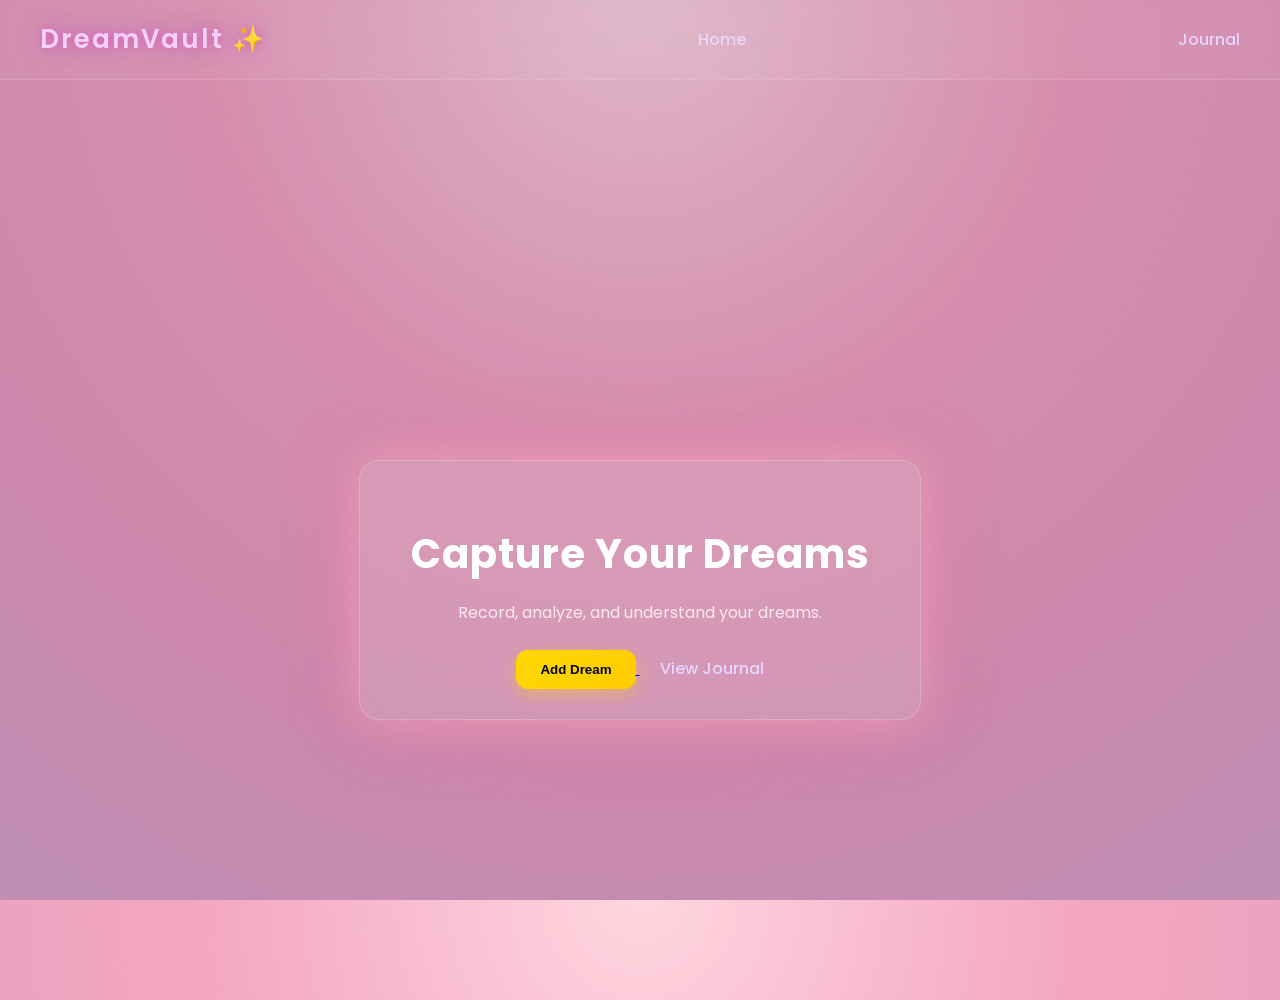
<file: index.html>
<!DOCTYPE html>
<html lang="en">
<head>
  <meta charset="UTF-8">
  <title>DreamVault</title>

  <link rel="stylesheet" href="css/style.css">
  <link href="https://fonts.googleapis.com/css2?family=Poppins:wght@400;600;700&display=swap" rel="stylesheet">
</head>

<body>

  <div class="navbar">

    <div class="logo">DreamVault ✨</div>

  
      <a href="index.html" class="link">Home</a>
      <a href="journal.html" class="link">Journal</a>
    </div>

  </div>

  <!-- HERO SECTION -->
  <section class="hero">

    <div class="hero-box">

      <h1>Capture Your Dreams</h1>
      <p>Record, analyze, and understand your dreams.</p>

      <a href="add-dream.html">
        <button class="btn-primary">Add Dream</button>
      </a>

      <a href="journal.html" class="link">View Journal</a>

    </div>

  </section>

</body>
</html>
</file>
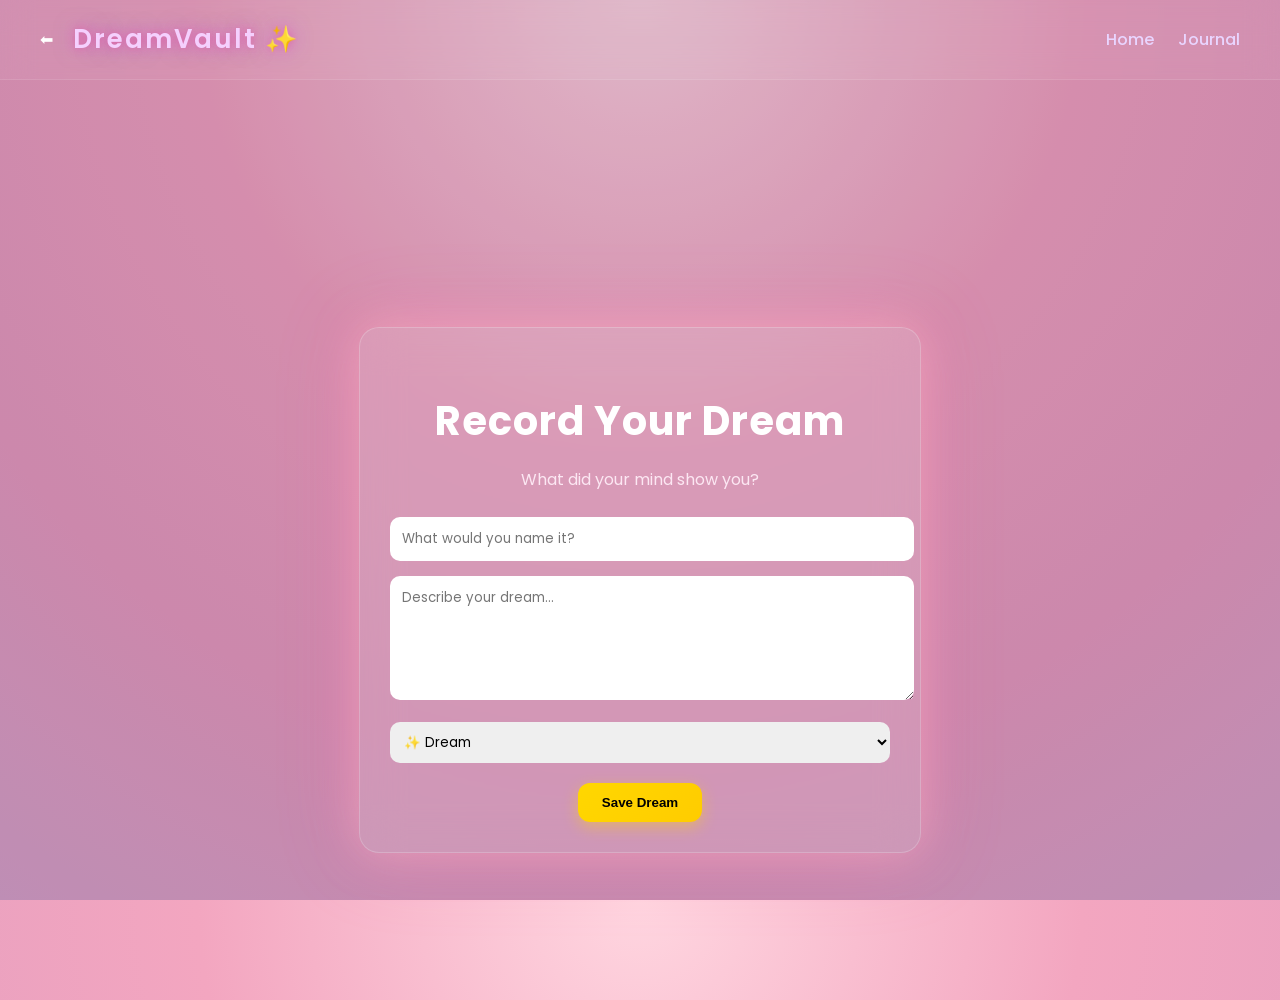
<file: add-dream.html>
<!DOCTYPE html>
<html lang="en">
<head>
  <meta charset="UTF-8">
  <title>Add Dream - DreamVault</title>

  <link rel="stylesheet" href="css/style.css">
  <link href="https://fonts.googleapis.com/css2?family=Poppins:wght@400;600;700&display=swap" rel="stylesheet">
</head>

<body>

  <!-- NAVBAR -->
  <div class="navbar">

    <!-- LEFT -->
    <div style="display:flex; align-items:center; gap:20px;">
      <a href="index.html" style="color:white; text-decoration:none;">⬅</a>
      <div class="logo">DreamVault ✨</div>
    </div>

    <!-- RIGHT -->
    <div style="margin-left:auto;">
      <a href="index.html" class="link">Home</a>
      <a href="journal.html" class="link">Journal</a>
    </div>

  </div>

  <!-- FORM -->
  <section class="hero">

    <div class="hero-box">

      <h1>Record Your Dream</h1>
      <p>What did your mind show you?</p>

      <!-- ✅ IMPORTANT: method + action -->
      <form method="POST" action="save_dream.php">

        <!-- TITLE -->
        <input 
          type="text"
          name="title"
          placeholder="What would you name it?"
          required
          style="
            width: 100%;
            padding: 12px;
            border-radius: 10px;
            border: none;
            margin-bottom: 15px;
            font-family: Poppins;
          "
        >

        <!-- DREAM TEXT -->
        <textarea 
          name="description"
          placeholder="Describe your dream..."
          rows="5"
          required
          style="
            width: 100%;
            padding: 12px;
            border-radius: 10px;
            border: none;
            margin-bottom: 15px;
            font-family: Poppins;
          "
        ></textarea>

        <!-- TAG -->
        <select name="tag" style="
          width: 100%;
          padding: 10px;
          border-radius: 10px;
          margin-bottom: 20px;
          border: none;
          font-family: Poppins;
        ">
          <option value="✨ Dream">✨ Dream</option>
          <option value="😴 Weird">😴 Weird</option>
          <option value="😱 Nightmare">😱 Nightmare</option>
          <option value="💖 Happy">💖 Happy</option>
        </select>

        <button type="submit" class="btn-primary">
          Save Dream
        </button>

      </form>

    </div>

  </section>

</body>
</html>
</file>
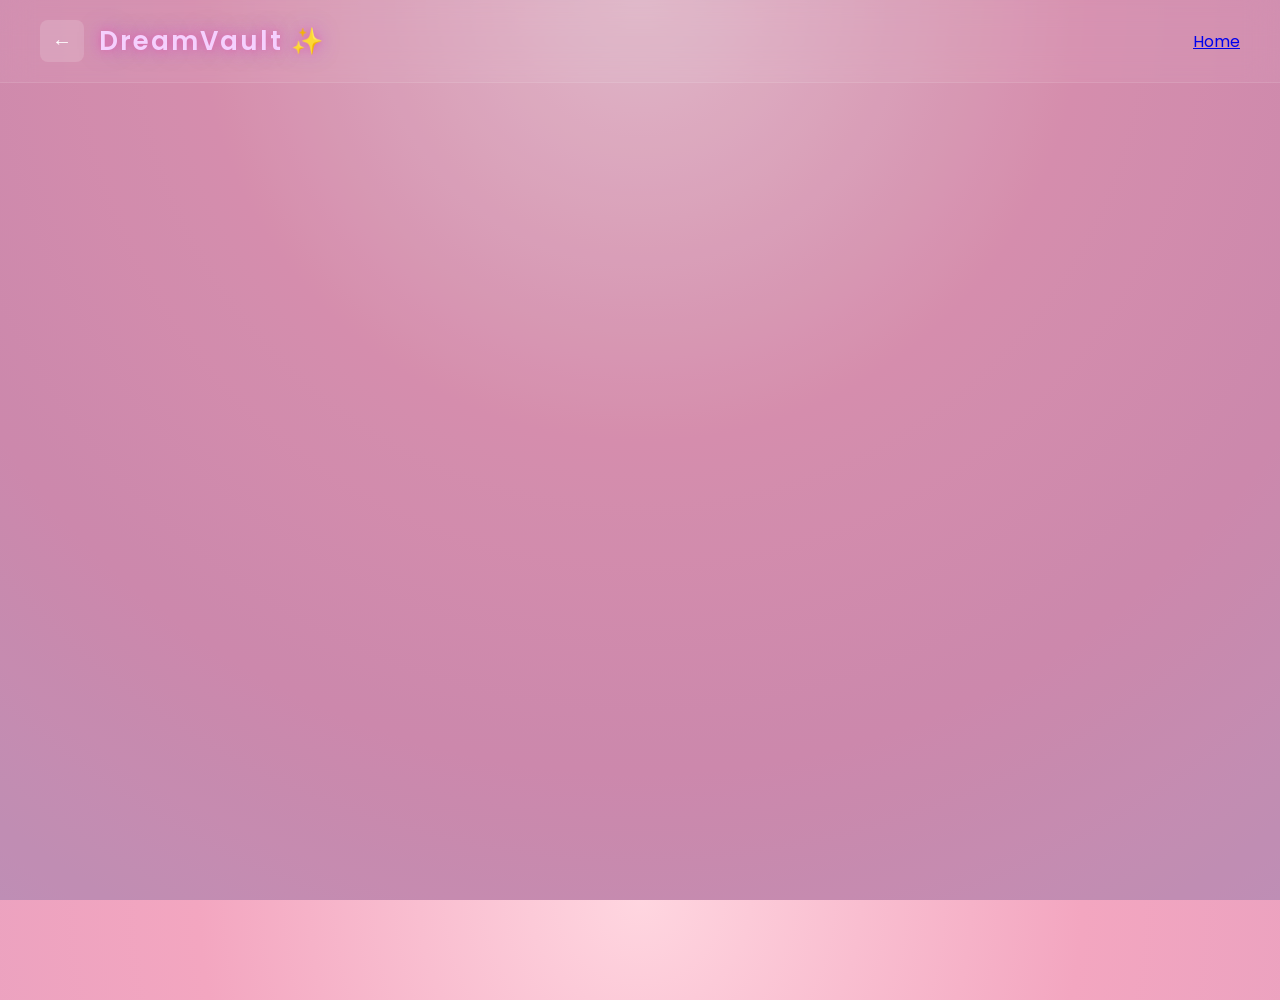
<file: journal.html>
<!DOCTYPE html>
<html lang="en">
<head>
  <meta charset="UTF-8">
  <title>Dream Journal - DreamVault</title>

  <link rel="stylesheet" href="css/style.css">
  <link href="https://fonts.googleapis.com/css2?family=Poppins:wght@400;600;700&display=swap" rel="stylesheet">

  <style>
    .dream-list {
      max-width: 800px;
      width: 90%;
      margin: 120px auto 40px auto;
    }

    .dream-card {
      background: rgba(255, 255, 255, 0.12);
      backdrop-filter: blur(15px);
      border-radius: 18px;
      padding: 20px;
      margin-bottom: 20px;
      border: 1px solid rgba(255,255,255,0.2);
      color: white;
      transition: 0.3s;
    }

    .dream-card:hover {
      transform: translateY(-5px);
      box-shadow: 0 0 30px rgba(255, 105, 180, 0.4);
    }

    .tag {
      background: rgba(255,255,255,0.2);
      padding: 5px 10px;
      border-radius: 10px;
      font-size: 12px;
      display: inline-block;
      margin-bottom: 10px;
    }

    .btn {
      margin-right: 10px;
      padding: 6px 12px;
      border-radius: 8px;
      border: none;
      cursor: pointer;
      color: white;
    }

    .view-btn { background: #a78bfa; }
    .analyze-btn { background: #22c55e; }

    .happy { border-left: 8px solid #ff9ff3; }
    .nightmare { border-left: 8px solid #ff4d6d; }
    .weird { border-left: 8px solid #a78bfa; }
    .normal { border-left: 8px solid #60a5fa; }

    .modal {
      display: none;
      position: fixed;
      top: 0; left: 0;
      width: 100%; height: 100%;
      background: rgba(10, 10, 20, 0.55);
      backdrop-filter: blur(12px);
      justify-content: center;
      align-items: center;
      z-index: 999;
    }

    .modal-content {
      background: rgba(255, 255, 255, 0.12);
      backdrop-filter: blur(25px);
      border-radius: 20px;
      padding: 30px;
      width: 500px;
      max-height: 80vh;
      overflow-y: auto;
      color: white;

      transform: scale(0.8);
      opacity: 0;
      transition: all 0.3s ease;
    }

    .modal.show .modal-content {
      transform: scale(1);
      opacity: 1;
    }

    .close-btn {
      float: right;
      font-size: 24px;
      cursor: pointer;
    }
  </style>
</head>

<body>

  <!-- NAVBAR -->
  <div class="navbar">
    <div style="display:flex; gap:15px; align-items:center;">
      <a href="index.html" class="back-btn">←</a>
      <div class="logo">DreamVault ✨</div>
    </div>
    <a href="index.html">Home</a>
  </div>

  <!-- LIST -->
  <section class="hero">
    <div class="dream-list" id="dreamList"></div>
  </section>

  <!-- VIEW MODAL -->
  <div id="viewModal" class="modal">
    <div class="modal-content">
      <span class="close-btn" onclick="closeView()">&times;</span>
      <div class="tag" id="viewTag"></div>
      <h2 id="viewTitle"></h2>
      <div id="viewText"></div>
      <p id="viewDate"></p>
    </div>
  </div>

  <!-- AI MODAL -->
  <div id="aiModal" class="modal">
    <div class="modal-content">
      <span class="close-btn" onclick="closeAI()">&times;</span>
      <h2>🧠 Dream Analysis</h2>
      <h3 id="aiEmotion"></h3>
      <p id="aiMeaning"></p>
      <p id="aiAdvice"></p>
    </div>
  </div>

  <script>
    const dreamList = document.getElementById("dreamList");
    let dreams = [];

    // 🔥 LOAD FROM SQL
    function loadDreams() {
      fetch("get_dreams.php")
        .then(res => res.json())
        .then(data => {
          dreams = data;
          displayDreams();
        })
        .catch(err => console.log(err));
    }

    function displayDreams() {
      dreamList.innerHTML = "";

      dreams.forEach((dream, index) => {
        const preview = (dream.description || "").substring(0, 100) + "...";

        const div = document.createElement("div");
        div.classList.add("dream-card");

        const tag = (dream.tag || "").toLowerCase();
        if (tag.includes("happy")) div.classList.add("happy");
        else if (tag.includes("nightmare")) div.classList.add("nightmare");
        else if (tag.includes("weird")) div.classList.add("weird");
        else div.classList.add("normal");

        div.innerHTML = `
          <div class="tag">${dream.tag || "✨ Dream"}</div>
          <h3>${dream.title || "Untitled Dream"}</h3>
          <p>${preview}</p>

          <button class="btn view-btn" onclick="viewDream(${index})">View</button>
          <button class="btn analyze-btn" onclick="analyzeDream(${index})">Analyze</button>
        `;

        dreamList.appendChild(div);
      });
    }

    function viewDream(index) {
      const dream = dreams[index];

      document.getElementById("viewTitle").innerText = dream.title;
      document.getElementById("viewText").innerText = dream.description;
      document.getElementById("viewTag").innerText = dream.tag;

      const modal = document.getElementById("viewModal");
      modal.style.display = "flex";
      setTimeout(() => modal.classList.add("show"), 10);
    }

    function closeView() {
      const modal = document.getElementById("viewModal");
      modal.classList.remove("show");
      setTimeout(() => modal.style.display = "none", 300);
    }

    function analyzeDream(index) {
      const dream = (dreams[index].description || "").toLowerCase();

      let emotion = "🌙 Neutral";
      let meaning = "Creative or random dream.";
      let advice = "Not all dreams need meaning.";

      if (dream.includes("fall") || dream.includes("chase")) {
        emotion = "😨 Anxiety";
        meaning = "You may feel a lack of control.";
        advice = "Try managing stress.";
      }
      else if (dream.includes("fly")) {
        emotion = "🚀 Freedom";
        meaning = "You feel ambitious.";
        advice = "You may be ready to grow.";
      }

      showAI(emotion, meaning, advice);
    }

    function showAI(emotion, meaning, advice) {
      document.getElementById("aiEmotion").innerText = emotion;
      document.getElementById("aiMeaning").innerText = meaning;
      document.getElementById("aiAdvice").innerText = "💡 " + advice;

      const modal = document.getElementById("aiModal");
      modal.style.display = "flex";
      setTimeout(() => modal.classList.add("show"), 10);
    }

    function closeAI() {
      const modal = document.getElementById("aiModal");
      modal.classList.remove("show");
      setTimeout(() => modal.style.display = "none", 300);
    }

    window.onclick = function(e) {
      if (e.target.id === "viewModal") closeView();
      if (e.target.id === "aiModal") closeAI();
    };

    // 🔥 START
    loadDreams();
  </script>

</body>
</html>
</file>
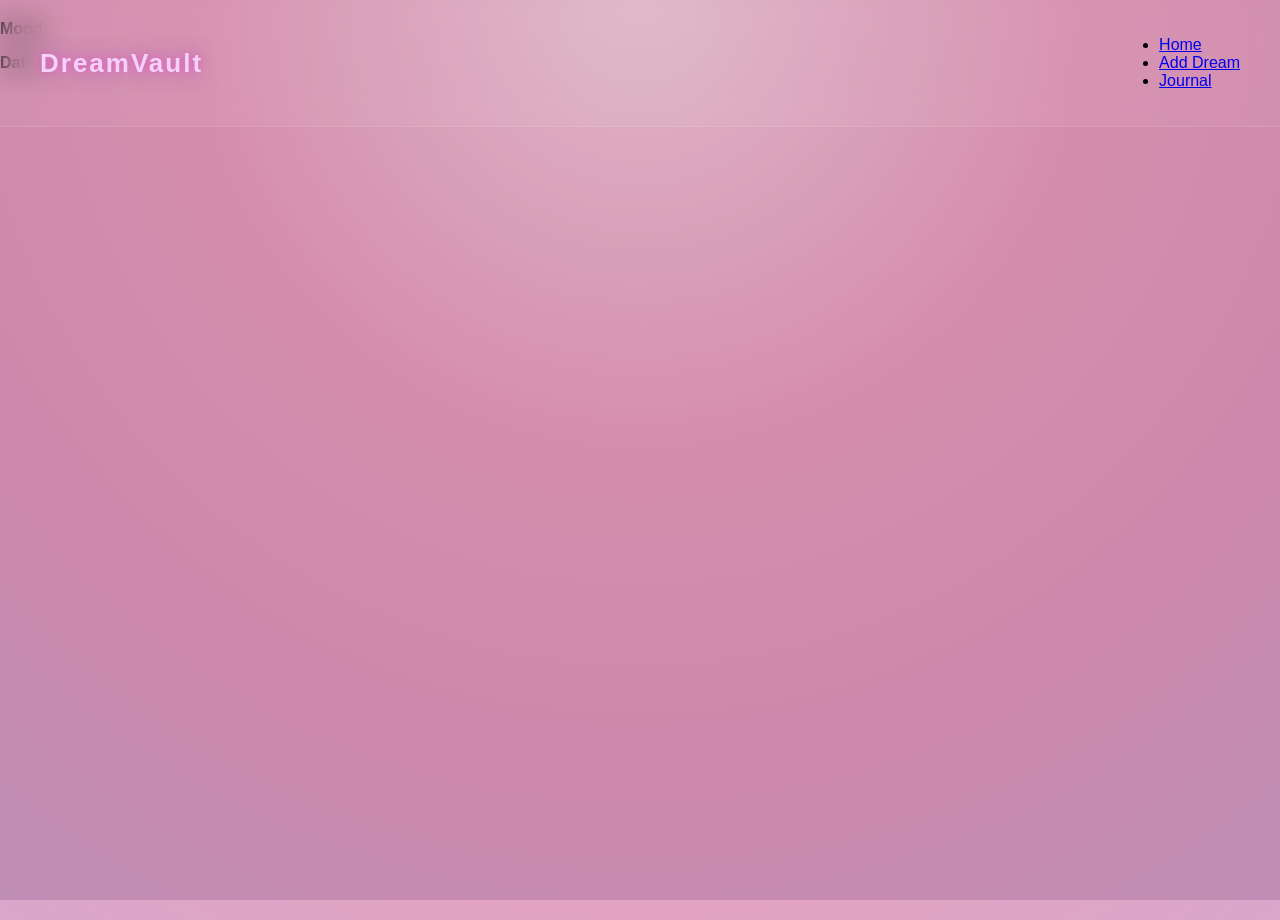
<file: view-dream.html>
<!DOCTYPE html>
<html lang="en">
<head>
  <meta charset="UTF-8">
  <title>View Dream</title>
  <link rel="stylesheet" href="css/style.css">
</head>
<body>

  <nav class="navbar">
    <div class="logo">DreamVault</div>
    <ul class="nav-links">
      <li><a href="index.html">Home</a></li>
      <li><a href="add-dream.html">Add Dream</a></li>
      <li><a href="journal.html">Journal</a></li>
    </ul>
  </nav>

  <section class="form-section">
    <div class="form-box">
      <h1 id="dreamTitle"></h1>
      <p id="dreamDesc"></p>
      <p><strong>Mood:</strong> <span id="dreamMood"></span></p>
      <p><strong>Date:</strong> <span id="dreamDate"></span></p>
    </div>
  </section>

  <script src="js/view.js"></script>
</body>
</html>
</file>
<file: css/style.css>
/* BODY */
body {
  margin: 0;
  font-family: 'Poppins', sans-serif;

  background: radial-gradient(
    circle at top,
    #ffd6e0,
    #f3a6c0 40%,
    #e8a0bf 70%,
    #d8a7ca
  );

  height: 100vh;
}

/* LIGHT OVERLAY (FIXED) */
body::before {
  content: "";
  position: fixed;
  top: 0;
  left: 0;
  width: 100%;
  height: 100%;

  background: rgba(40, 0, 60, 0.15); /* softer overlay */
  z-index: -1;
}

/* NAVBAR */
.navbar {
  position: absolute;
  top: 0;
  left: 0;
  width: 100%;

  padding: 20px 40px;

  display: flex;
  justify-content: space-between; /* 🔥 KEY FIX */
  align-items: center;

  box-sizing: border-box;

  background: rgba(255, 255, 255, 0.05);
  backdrop-filter: blur(15px);

  border-bottom: 1px solid rgba(255,255,255,0.1);
}s
.navbar {
  box-sizing: border-box;   /* VERY IMPORTANT */
  overflow: hidden;
}
.navbar {
  position: fixed;
  top: 0;
  width: 100%;
  z-index: 1000;
}
.hero {
  padding-top: 100px;
}

/* LOGO */
.logo {
  font-size: 26px;
  font-weight: 600;
  color: #f5d0fe;
  letter-spacing: 2px;

  text-shadow:
    0 0 10px rgba(236, 72, 153, 0.6),
    0 0 20px rgba(168, 85, 247, 0.5);
}

/* HERO SECTION */
.hero {
  width: 100%;
  height: 100vh;

  display: flex;
  justify-content: center;
  align-items: center;
}

/* MAIN CARD */
.hero-box {
  margin-top: 80px;
  background: rgba(255, 255, 255, 0.12);
  backdrop-filter: blur(20px);
  border-radius: 20px;
  padding: 40px;
 width: 500px;   /* smaller */
  padding: 30px;;
  text-align: center;

  box-shadow: 
    0 0 40px rgba(255, 182, 193, 0.5),
    0 0 80px rgba(255, 105, 180, 0.3);

  border: 1px solid rgba(255,255,255,0.2);
}

/* TITLE */
.hero-box h1 {
  font-size: 40px;
  color: white;
  margin-bottom: 10px;
  letter-spacing: 1px;
}

/* SUBTEXT */
.hero-box p {
  color: #fce7f3;
  font-size: 16px;
  margin-bottom: 25px;
}

/* BUTTON */
.btn-primary {
  background: linear-gradient(135deg, #ffd700, #ffcc00);
  border: none;
  padding: 12px 24px;
  border-radius: 12px;
  font-weight: bold;
  cursor: pointer;

  box-shadow: 0 5px 15px rgba(255, 215, 0, 0.4);
  transition: 0.3s;
}

.btn-primary:hover {
  transform: translateY(-3px);
  box-shadow: 0 10px 25px rgba(255, 215, 0, 0.6);
}

/* LINK */
.link {
  margin-left: 20px;
  color: #e9d5ff;
  text-decoration: none;
  font-weight: 500;
}

.link:hover {
  text-decoration: underline;
  color:white;
}
@keyframes float {
  0% { transform: translateY(0px); }
  50% { transform: translateY(-8px); }
  100% { transform: translateY(0px); }
}

.hero-box {
  animation: float 6s ease-in-out infinite;
}
.back-btn {
  text-decoration: none;
  font-size: 20px;
  color: white;

  background: rgba(255,255,255,0.15);
  padding: 6px 12px;
  border-radius: 8px;

  transition: 0.2s;
}

.back-btn:hover {
  background: rgba(255,255,255,0.3);
}
.view-btn {
  background: #a78bfa;
  color: white;
}
</file>
